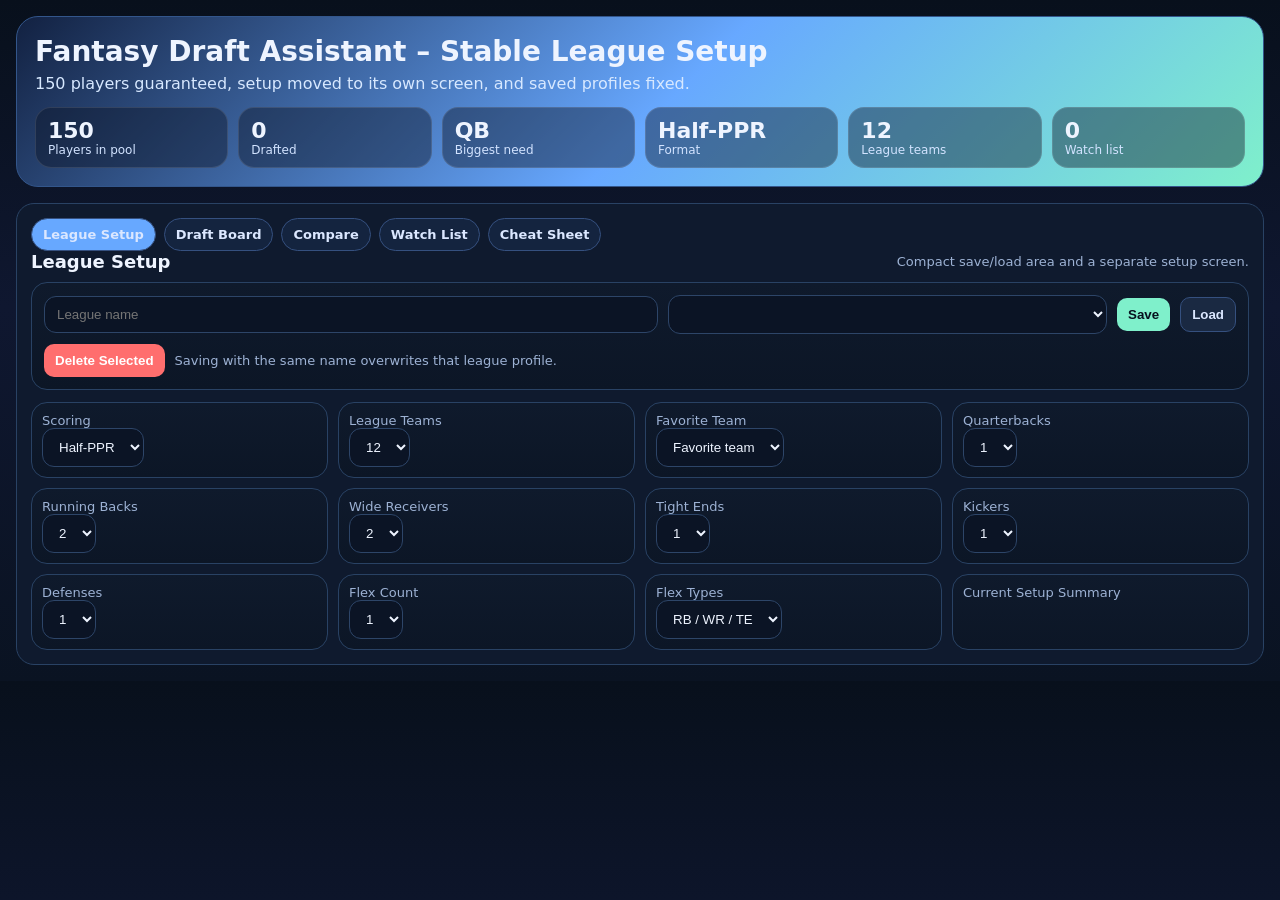
<file: index.html>
<!DOCTYPE html>
<html lang="en">
<head>
<meta charset="utf-8">
<meta name="viewport" content="width=device-width, initial-scale=1">
<title>Fantasy Draft Assistant – Stable League Setup</title>
<link rel="stylesheet" href="style.css">
</head>
<body>
<div class="wrap">
  <div class="hero">
    <h1>Fantasy Draft Assistant – Stable League Setup</h1>
    <p>150 players guaranteed, setup moved to its own screen, and saved profiles fixed.</p>
    <div class="metrics">
      <div class="metric"><div class="v" id="mPool">150</div><div class="l">Players in pool</div></div>
      <div class="metric"><div class="v" id="mDrafted">0</div><div class="l">Drafted</div></div>
      <div class="metric"><div class="v" id="mNeed">QB</div><div class="l">Biggest need</div></div>
      <div class="metric"><div class="v" id="mFormat">Half-PPR</div><div class="l">Format</div></div>
      <div class="metric"><div class="v" id="mTeams">12</div><div class="l">League teams</div></div>
      <div class="metric"><div class="v" id="mWatch">0</div><div class="l">Watch list</div></div>
    </div>
  </div>

  <div class="panel" style="margin-top:16px">
    <div class="tabs">
      <div class="tab active" data-tab="setup">League Setup</div>
      <div class="tab" data-tab="draft">Draft Board</div>
      <div class="tab" data-tab="compare">Compare</div>
      <div class="tab" data-tab="watch">Watch List</div>
      <div class="tab" data-tab="cheatsheet">Cheat Sheet</div>
    </div>

    <div class="tabs-content">
      <div id="tab-setup" class="active">
        <div style="display:flex;justify-content:space-between;align-items:center;gap:10px;margin-bottom:10px;">
          <h2 style="margin:0;font-size:18px;">League Setup</h2>
          <div class="smallmuted">Compact save/load area and a separate setup screen.</div>
        </div>

        <div class="mini" style="margin-bottom:12px">
          <div class="profile-row">
            <input id="profileName" placeholder="League name">
            <select id="savedProfiles"></select>
            <button id="saveProfileBtn">Save</button>
            <button class="secondary" id="loadProfileBtn">Load</button>
          </div>
          <div class="row" style="margin-top:10px">
            <button class="bad" id="deleteProfileBtn">Delete Selected</button>
            <div class="smallmuted">Saving with the same name overwrites that league profile.</div>
          </div>
        </div>

        <div class="setup-grid">
          <div class="mini"><div class="smallmuted">Scoring</div><select id="format"><option value="standard">Standard</option><option value="half" selected>Half-PPR</option><option value="ppr">PPR</option></select></div>
          <div class="mini"><div class="smallmuted">League Teams</div><select id="teams"><option value="8">8</option><option value="10">10</option><option value="12" selected>12</option><option value="14">14</option></select></div>
          <div class="mini"><div class="smallmuted">Favorite Team</div><select id="favoriteTeam"><option value="">Favorite team</option></select></div>
          <div class="mini"><div class="smallmuted">Quarterbacks</div><select id="slotQB"><option value="1" selected>1</option><option value="2">2</option></select></div>

          <div class="mini"><div class="smallmuted">Running Backs</div><select id="slotRB"><option value="1">1</option><option value="2" selected>2</option><option value="3">3</option></select></div>
          <div class="mini"><div class="smallmuted">Wide Receivers</div><select id="slotWR"><option value="1">1</option><option value="2" selected>2</option><option value="3">3</option><option value="4">4</option></select></div>
          <div class="mini"><div class="smallmuted">Tight Ends</div><select id="slotTE"><option value="0">0</option><option value="1" selected>1</option><option value="2">2</option></select></div>
          <div class="mini"><div class="smallmuted">Kickers</div><select id="slotK"><option value="0">0</option><option value="1" selected>1</option><option value="2">2</option></select></div>

          <div class="mini"><div class="smallmuted">Defenses</div><select id="slotDST"><option value="0">0</option><option value="1" selected>1</option><option value="2">2</option></select></div>
          <div class="mini"><div class="smallmuted">Flex Count</div><select id="slotFLEX"><option value="0">0</option><option value="1" selected>1</option><option value="2">2</option><option value="3">3</option></select></div>
          <div class="mini"><div class="smallmuted">Flex Types</div><select id="flexMode"><option value="RB,WR,TE" selected>RB / WR / TE</option><option value="RB,WR">RB / WR</option><option value="WR,TE">WR / TE</option><option value="RB,TE">RB / TE</option></select></div>
          <div class="mini"><div class="smallmuted">Current Setup Summary</div><div id="setupSummary" class="smallmuted" style="margin-top:8px"></div></div>
        </div>
      </div>

      <div id="tab-draft">
        <div class="main" style="margin-top:0">
          <div class="panel">
            <div style="display:flex;justify-content:space-between;align-items:center;gap:10px;margin-bottom:10px;"><h2 style="margin:0;font-size:18px;">Player Pool</h2><div class="smallmuted" id="poolCount"></div></div>
            <div class="row" style="margin-bottom:10px;">
              <input id="search" placeholder="Search player or team...">
            </div>
            <div class="chips" id="posChips" style="margin-bottom:12px;"></div>
            <div id="rankingDetailHost"></div><div class="mini" style="margin-bottom:12px">
              <div class="row" style="justify-content:space-between"><strong>Rankings table</strong><div class="smallmuted">Sortable • 150 players always loaded</div></div>
              <div style="overflow:auto;max-height:320px;margin-top:8px"><table class="table" id="rankTable"></table></div>
            </div>
            <div class="player-list" id="playerList"></div>
          </div>

          <div class="panel">
            <div style="display:flex;justify-content:space-between;align-items:center;gap:10px;margin-bottom:10px;"><h2 style="margin:0;font-size:18px;">Your Team</h2><button class="secondary" id="resetTeam">Reset team</button></div>
            <div class="roster" id="roster"></div>
          </div>
        </div>
      </div>

      <div id="tab-compare">
        <h2 style="margin:0 0 10px;font-size:18px;">Compare up to 5 Players</h2>
        <div class="mini" style="margin-bottom:10px">
          <div class="row"><button class="secondary" id="metricMenuBtn">Show / hide metrics</button><div class="smallmuted" id="compareSummary">No players selected yet.</div></div>
          <div id="metricMenu" style="display:none;margin-top:10px"></div>
        </div>
        <div style="overflow:auto" id="compareContainer"><table class="compare-flat" id="compareTable"></table></div>
      </div>

      <div id="tab-watch">
        <h2 style="margin:0 0 10px;font-size:18px;">Watch List</h2>
        <div id="watchArea"></div>
      </div>

      <div id="tab-cheatsheet">
        <h2 style="margin:0 0 10px;font-size:18px;">Printable Cheat Sheet</h2>
        <div class="smallmuted">Use your browser print dialog if you want a compact draft sheet.</div>
        <div id="cheatSheetArea" style="margin-top:10px"></div>
      </div>
    </div>
  </div>
</div>

<script src="data.js"></script>
<script src="data-adapters.js"></script>
<script src="data-providers.js"></script>
<script src="remote-sources.local.js"></script>
<script src="external-adp.local.js"></script>
<script src="external-historical-stats.local.js"></script>
<script src="external-projections.local.js"></script>
<script src="external-blurbs-news.local.js"></script>
<script src="app.js"></script>

<div class="explain-overlay" id="explainOverlay" aria-hidden="true">
  <div class="explain-sheet">
    <div class="explain-close-row">
      <h3 id="explainTitle">Explanation</h3>
      <button class="secondary" id="closeExplainBtn">Close</button>
    </div>
    <div id="explainBody"></div>
  </div>
</div>

</body>
</html>
</file>
<file: style.css>
:root{--line:#294264;--txt:#eef4ff;--muted:#9db2d4;--team-primary:#67a8ff;--team-secondary:#7ff0cb;--green:#35c26b;--red:#ff6e6e}
*{box-sizing:border-box} body{margin:0;background:linear-gradient(180deg,#08101c,#0f1730 45%,#0a1322);color:var(--txt);font-family:system-ui,-apple-system,Segoe UI,Roboto,Arial,sans-serif}
.wrap{max-width:1500px;margin:0 auto;padding:16px}
.hero{background:linear-gradient(135deg,#122141,var(--team-primary) 52%,var(--team-secondary));border:1px solid #33568b;border-radius:22px;padding:18px}
.hero h1{margin:0 0 6px;font-size:28px}.hero p{margin:0;color:#d7e8ff}
.metrics{display:grid;grid-template-columns:repeat(6,1fr);gap:10px;margin-top:14px}
.metric{background:rgba(10,18,35,.42);border:1px solid rgba(255,255,255,.11);border-radius:16px;padding:10px 12px}
.metric .v{font-size:22px;font-weight:800}.metric .l{font-size:12px;color:#d2e3ff}
.panel{background:rgba(16,27,46,.98);border:1px solid var(--line);border-radius:18px;padding:14px}
.main{display:grid;grid-template-columns:1.1fr .9fr;gap:16px;margin-top:16px}
.row{display:flex;gap:10px;flex-wrap:wrap;align-items:center}
input,select{background:#0b1425;color:var(--txt);border:1px solid #2d4568;border-radius:12px;padding:10px 12px}
input{min-width:180px}
button{background:var(--button-primary-bg, var(--team-primary));color:var(--button-primary-text, #07111e);border:none;border-radius:10px;padding:9px 11px;font-weight:800;cursor:pointer}
button.secondary{background:var(--button-secondary-bg, #1a2942);color:var(--button-secondary-text, #dbe7ff);border:1px solid #35507f}
button.bad{background:var(--red);color:#ffffff}
button.good{background:var(--green);color:#06150b}
#saveProfileBtn{background:var(--button-save-bg, var(--team-secondary));color:var(--button-save-text, #07111e)}
.tabs,.chips{display:flex;gap:8px;flex-wrap:wrap}
.tab,.chip{padding:8px 11px;border-radius:999px;border:1px solid #35507f;background:#14243f;color:#dbe7ff;cursor:pointer;font-weight:800;font-size:13px}
.tab.active,.chip.active{background:var(--team-primary)}
.tabs-content>div{display:none}.tabs-content>div.active{display:block}.detail{display:none}.detail.open{display:block}
.setup-grid{display:grid;grid-template-columns:repeat(4,minmax(0,1fr));gap:10px}.setup-grid .mini{padding:10px}
.profile-row{display:grid;grid-template-columns:1.4fr 1fr auto auto;gap:10px;align-items:center}
.player-list{display:flex;flex-direction:column;gap:10px;max-height:850px;overflow:auto}
.player,.mini,.slot{background:linear-gradient(180deg,#0f1a2c,#0c1626);border:1px solid var(--line);border-radius:16px;padding:12px}
.top{display:flex;justify-content:space-between;gap:12px}.name{font-size:17px;font-weight:800}.meta,.muted,.smallmuted{color:var(--muted);font-size:13px}
.score{font-size:22px;font-weight:900}.rankpill{display:inline-block;padding:4px 8px;border-radius:999px;background:#172846;border:1px solid #35507f;font-size:12px;margin-right:6px;color:#dbe7ff}
.actions{display:flex;gap:8px;flex-wrap:wrap;margin-top:10px}
.subgrid{display:grid;grid-template-columns:repeat(2,1fr);gap:8px;margin:10px 0}.barbox{background:#0b1220;border:1px solid #203552;border-radius:12px;padding:8px}.barlabel{display:flex;justify-content:space-between;margin-bottom:6px;font-size:12px}.track{height:8px;background:#1b2945;border-radius:999px;overflow:hidden}.fill{height:100%;background:linear-gradient(90deg,var(--team-primary),var(--team-secondary))}
.roster{display:grid;grid-template-columns:repeat(2,1fr);gap:10px}
.table,.compare-flat{width:100%;border-collapse:collapse;font-size:13px;margin-top:8px}.table th,.table td,.compare-flat th,.compare-flat td{border-top:1px solid #213451;padding:7px 6px;text-align:left}.table th,.compare-flat th{background:#101b2d;cursor:pointer}.compare-player-link{background:none;border:none;color:inherit;font:inherit;font-weight:800;padding:0;cursor:pointer;text-align:left}.compare-detail-back{margin-bottom:10px}.compare-detail-panel{margin-top:12px}
.metric-menu-grid{display:grid;grid-template-columns:repeat(4,minmax(0,1fr));gap:6px}.metric-item{display:flex;align-items:center;gap:8px;background:#101b2d;border:1px solid var(--line);padding:6px 8px;border-radius:8px}.metric-item input{margin:0;flex:none;min-width:auto}.metric-item span{font-size:12px;line-height:1.15}.detail-table-wrap{width:100%;overflow-x:auto;-webkit-overflow-scrolling:touch;border-radius:12px}.detail-table-wrap table{min-width:980px}
.favorite-tag{padding:4px 8px;border-radius:999px;border:1px solid #35507f;background:#152845;font-size:12px}.rank-link,.compare-player-link{background:none;border:none;color:#eef4ff;font:inherit;font-weight:800;padding:0;cursor:pointer;text-align:left}.rank-link:hover,.compare-player-link:hover{text-decoration:underline}.tap-explain{cursor:pointer;text-decoration:underline dotted rgba(255,255,255,.45);text-underline-offset:3px}.explain-overlay{position:fixed;inset:0;background:rgba(3,8,18,.66);backdrop-filter:blur(3px);display:none;align-items:flex-end;justify-content:center;z-index:9999}.explain-overlay.open{display:flex}.explain-sheet{width:min(760px,100%);max-height:78vh;overflow:auto;background:linear-gradient(180deg,#0f1a2c,#0c1626);border:1px solid #35507f;border-radius:22px 22px 0 0;padding:18px;box-shadow:0 -10px 30px rgba(0,0,0,.35)}.explain-sheet h3{margin:0 0 10px;font-size:22px}.explain-sheet p{margin:0 0 12px;color:#dbe7ff;line-height:1.45}.explain-grid{display:grid;grid-template-columns:1fr 1fr;gap:10px}.explain-card{background:#101b2d;border:1px solid #294264;border-radius:14px;padding:12px}.explain-card strong{display:block;margin-bottom:6px}.explain-close-row{display:flex;justify-content:space-between;align-items:center;margin-bottom:8px}@media (max-width:760px){.explain-grid{grid-template-columns:1fr}}
@media (max-width:1200px){.main{grid-template-columns:1fr}.metrics{grid-template-columns:repeat(3,1fr)}.setup-grid{grid-template-columns:repeat(2,minmax(0,1fr))}.profile-row{grid-template-columns:1fr 1fr auto}}
@media (max-width:760px){.metrics{grid-template-columns:repeat(2,1fr)}.setup-grid{grid-template-columns:1fr}.roster{grid-template-columns:1fr}.subgrid{grid-template-columns:1fr}.metric-menu-grid{grid-template-columns:repeat(2,minmax(0,1fr))}.profile-row{grid-template-columns:1fr}}
</file>
